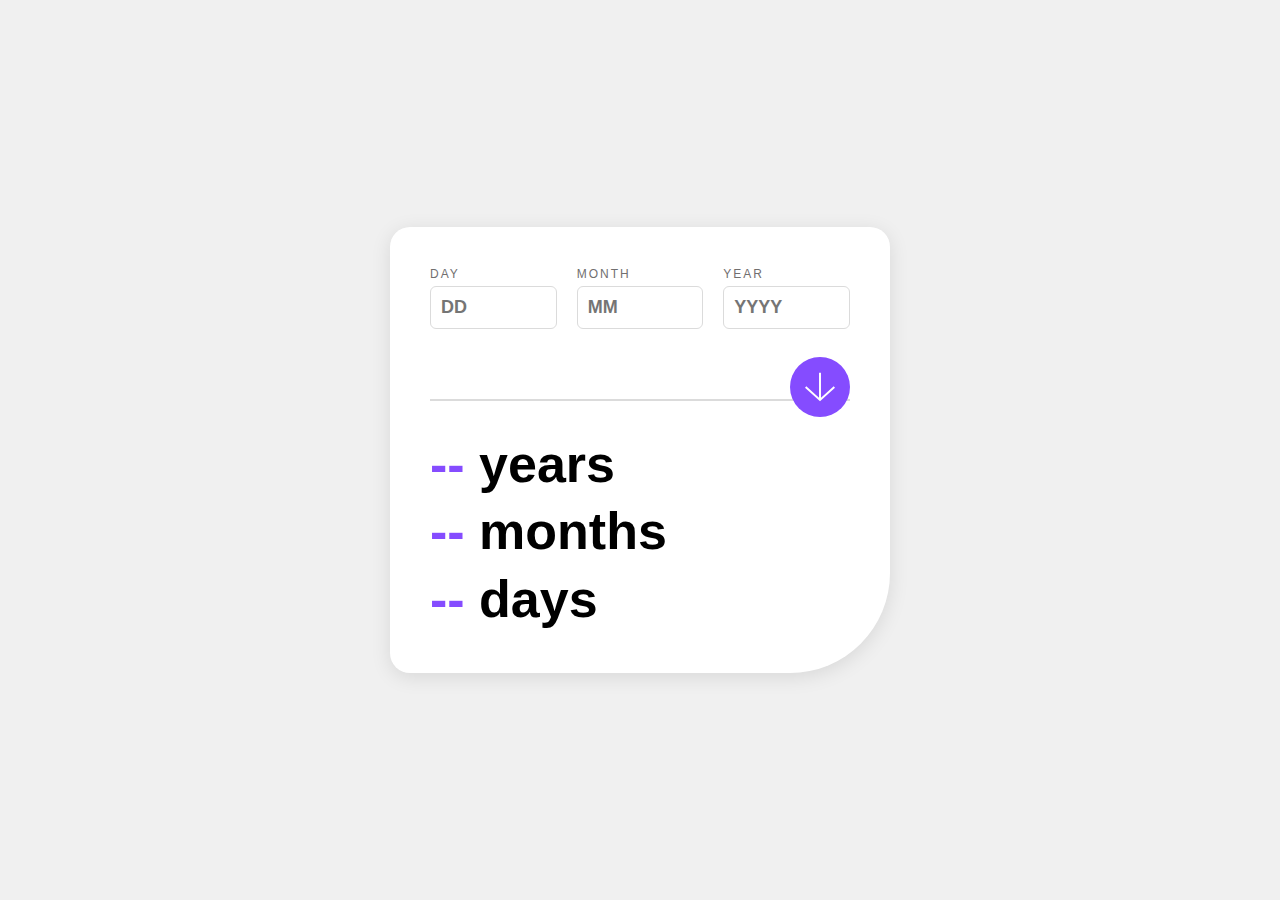
<file: index.html>
<!DOCTYPE html>
<html lang="en">

<head>
    <meta charset="UTF-8" />
    <meta name="viewport" content="width=device-width, initial-scale=1.0" />
    <link rel="icon" type="image/png" sizes="32x32" href="./assets/images/favicon-32x32.png">
    <title>Age Calculator App</title>
    <link rel="stylesheet" href="css/style.css">

</head>

<body>
    <div class="container">
        <div class="inputs">
            <div class="input-group">
                <label for="day">Day</label>
                <input type="number" id="day" placeholder="DD">
                <small>Error message</small>
            </div>
            <div class="input-group">
                <label for="month">Month</label>
                <input type="number" id="month" placeholder="MM">
                <small>Error message</small>
            </div>
            <div class="input-group">
                <label for="year">Year</label>
                <input type="number" id="year" placeholder="YYYY">
                <small>Error message</small>
            </div>
        </div>

        <button class="calculate-btn" onclick="calculateAge()">
      <svg xmlns="http://www.w3.org/2000/svg" viewBox="0 0 46 44">
        <path fill="none" stroke="#FFF" stroke-width="3" d="M1 22 23 42 45 22M23 0v42" />
      </svg>
    </button>

        <hr>

        <div class="result">
            <div><span id="years">--</span> years</div>
            <div><span id="months">--</span> months</div>
            <div><span id="days">--</span> days</div>
        </div>
    </div>
    <script src="js/script.js"></script>
</body>

</html>
</file>
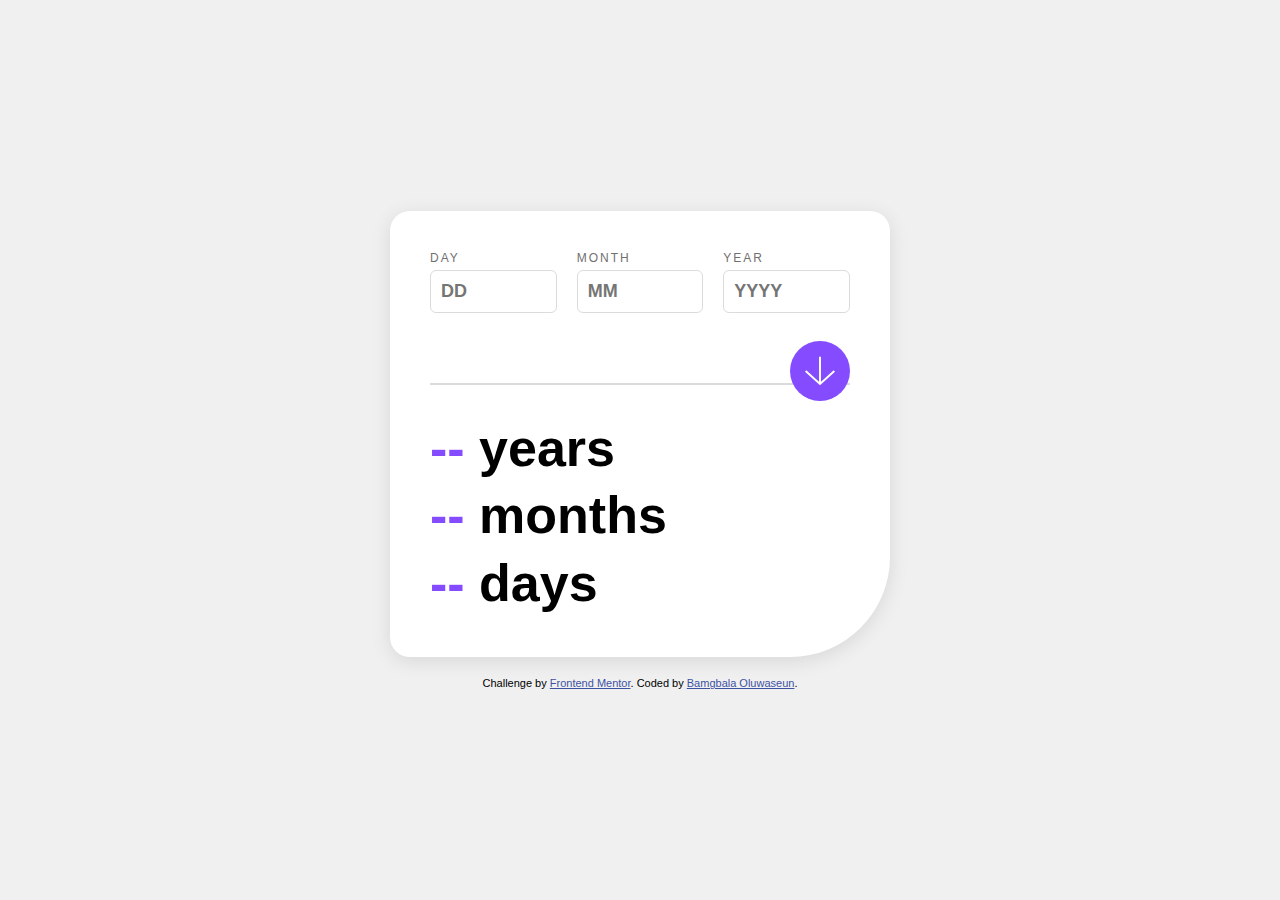
<file: age-calculator-app-main/index.html>
<!DOCTYPE html>
<html lang="en">

<head>
    <meta charset="UTF-8" />
    <meta name="viewport" content="width=device-width, initial-scale=1.0" />
    <link rel="icon" type="image/png" sizes="32x32" href="./assets/images/favicon-32x32.png">
    <title>Age Calculator App</title>
    <link rel="stylesheet" href="css/style.css">

</head>

<body>
    <div class="container">
        <div class="inputs">
            <div class="input-group">
                <label for="day">Day</label>
                <input type="number" id="day" placeholder="DD">
                <small>Error message</small>
            </div>
            <div class="input-group">
                <label for="month">Month</label>
                <input type="number" id="month" placeholder="MM">
                <small>Error message</small>
            </div>
            <div class="input-group">
                <label for="year">Year</label>
                <input type="number" id="year" placeholder="YYYY">
                <small>Error message</small>
            </div>
        </div>

        <button class="calculate-btn" onclick="calculateAge()">
      <svg xmlns="http://www.w3.org/2000/svg" viewBox="0 0 46 44">
        <path fill="none" stroke="#FFF" stroke-width="3" d="M1 22 23 42 45 22M23 0v42" />
      </svg>
    </button>

        <hr>

        <div class="result">
            <div><span id="years">--</span> years</div>
            <div><span id="months">--</span> months</div>
            <div><span id="days">--</span> days</div>
        </div>
    </div>

    <div class="attribution">
        Challenge by <a href="#">Frontend Mentor</a>. Coded by <a href="#">Bamgbala Oluwaseun</a>.
    </div>

    <script src="js/script.js"></script>
</body>

</html>
</file>
<file: css/style.css>
* {
    box-sizing: border-box;
    font-family: 'Poppins', sans-serif;
}

body {
    background-color: hsl(0, 0%, 94%);
    display: flex;
    flex-direction: column;
    align-items: center;
    justify-content: center;
    min-height: 100vh;
    margin: 0;
    padding: 20px;
}

.container {
    background: white;
    border-radius: 20px 20px 100px 20px;
    padding: 40px;
    width: 100%;
    max-width: 500px;
    box-shadow: 0 4px 20px rgba(0, 0, 0, 0.1);
    position: relative;
}

.inputs {
    display: flex;
    justify-content: space-between;
    align-items: flex-start;
    gap: 20px;
    margin-bottom: 40px;
    flex-wrap: wrap;
}

.input-group {
    display: flex;
    flex-direction: column;
    flex: 1;
    min-width: 80px;
}

label {
    font-size: 12px;
    text-transform: uppercase;
    letter-spacing: 2px;
    color: hsl(0, 1%, 44%);
    margin-bottom: 5px;
}

input {
    font-size: 18px;
    font-weight: 700;
    padding: 10px;
    border: 1px solid hsl(0, 0%, 86%);
    border-radius: 6px;
    outline: none;
    transition: all 0.3s;
    width: 100%;
}

input:focus {
    border-color: hsl(259, 100%, 65%);
}

input.error {
    border-color: hsl(0, 100%, 67%);
}

small {
    color: hsl(0, 100%, 67%);
    font-size: 10px;
    font-style: italic;
    margin-top: 3px;
    display: none;
}

small.active {
    display: block;
}

.calculate-btn {
    background: hsl(259, 100%, 65%);
    color: white;
    border: none;
    border-radius: 50%;
    width: 60px;
    height: 60px;
    display: flex;
    justify-content: center;
    align-items: center;
    cursor: pointer;
    position: absolute;
    right: 40px;
    top: 130px;
    transition: 0.3s;
}

.calculate-btn:hover {
    background: black;
}

.calculate-btn svg {
    width: 30px;
    height: 30px;
}

hr {
    border: none;
    height: 2px;
    background: hsl(0, 0%, 86%);
    margin: 70px 0 30px;
}

.result {
    font-size: 52px;
    font-weight: 800;
    line-height: 1.3;
}

.result span {
    color: hsl(259, 100%, 65%);
}

.attribution {
    font-size: 11px;
    text-align: center;
    margin-top: 20px;
}

.attribution a {
    color: hsl(228, 45%, 44%);
}

@media (max-width: 480px) {
    .container {
        padding: 30px 20px;
    }
    .inputs {
        gap: 15px;
    }
    .calculate-btn {
        right: 50%;
        transform: translateX(50%);
        top: 190px;
        width: 55px;
        height: 55px;
    }
    .result {
        font-size: 42px;
    }
}
</file>
<file: age-calculator-app-main/css/style.css>
* {
    box-sizing: border-box;
    font-family: 'Poppins', sans-serif;
}

body {
    background-color: hsl(0, 0%, 94%);
    display: flex;
    flex-direction: column;
    align-items: center;
    justify-content: center;
    min-height: 100vh;
    margin: 0;
    padding: 20px;
}

.container {
    background: white;
    border-radius: 20px 20px 100px 20px;
    padding: 40px;
    width: 100%;
    max-width: 500px;
    box-shadow: 0 4px 20px rgba(0, 0, 0, 0.1);
    position: relative;
}

.inputs {
    display: flex;
    justify-content: space-between;
    align-items: flex-start;
    gap: 20px;
    margin-bottom: 40px;
    flex-wrap: wrap;
}

.input-group {
    display: flex;
    flex-direction: column;
    flex: 1;
    min-width: 80px;
}

label {
    font-size: 12px;
    text-transform: uppercase;
    letter-spacing: 2px;
    color: hsl(0, 1%, 44%);
    margin-bottom: 5px;
}

input {
    font-size: 18px;
    font-weight: 700;
    padding: 10px;
    border: 1px solid hsl(0, 0%, 86%);
    border-radius: 6px;
    outline: none;
    transition: all 0.3s;
    width: 100%;
}

input:focus {
    border-color: hsl(259, 100%, 65%);
}

input.error {
    border-color: hsl(0, 100%, 67%);
}

small {
    color: hsl(0, 100%, 67%);
    font-size: 10px;
    font-style: italic;
    margin-top: 3px;
    display: none;
}

small.active {
    display: block;
}

.calculate-btn {
    background: hsl(259, 100%, 65%);
    color: white;
    border: none;
    border-radius: 50%;
    width: 60px;
    height: 60px;
    display: flex;
    justify-content: center;
    align-items: center;
    cursor: pointer;
    position: absolute;
    right: 40px;
    top: 130px;
    transition: 0.3s;
}

.calculate-btn:hover {
    background: black;
}

.calculate-btn svg {
    width: 30px;
    height: 30px;
}

hr {
    border: none;
    height: 2px;
    background: hsl(0, 0%, 86%);
    margin: 70px 0 30px;
}

.result {
    font-size: 52px;
    font-weight: 800;
    line-height: 1.3;
}

.result span {
    color: hsl(259, 100%, 65%);
}

.attribution {
    font-size: 11px;
    text-align: center;
    margin-top: 20px;
}

.attribution a {
    color: hsl(228, 45%, 44%);
}

@media (max-width: 480px) {
    .container {
        padding: 30px 20px;
    }
    .inputs {
        gap: 15px;
    }
    .calculate-btn {
        right: 50%;
        transform: translateX(50%);
        top: 190px;
        width: 55px;
        height: 55px;
    }
    .result {
        font-size: 42px;
    }
}
</file>
